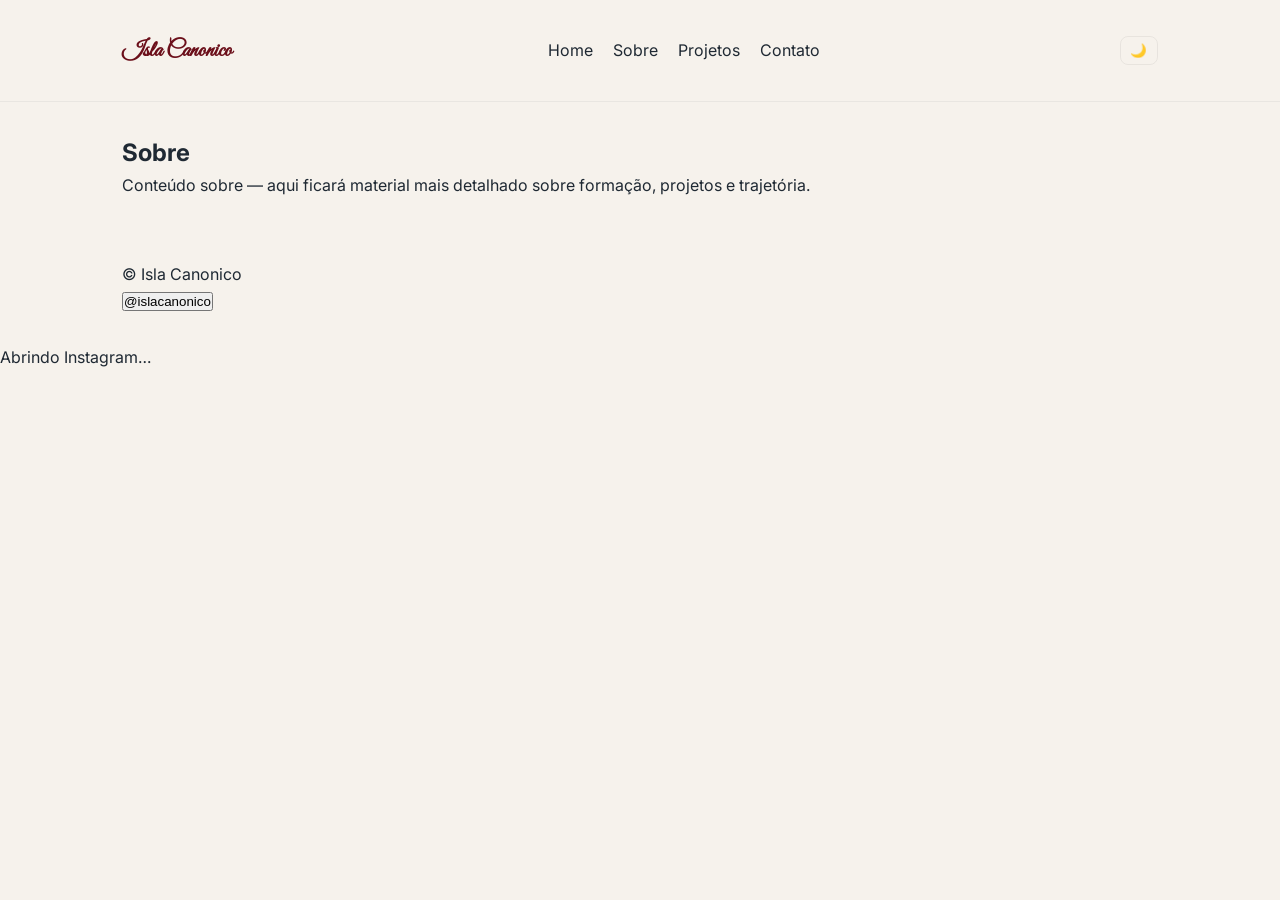
<file: about.html>
<!doctype html>
<html lang="pt-BR">
<head>
  <meta charset="utf-8" />
  <meta name="viewport" content="width=device-width,initial-scale=1" />
  <title>Sobre — Isla Canonico</title>
  <meta name="description" content="Sobre — Isla Canonico" />
  <!-- Google Fonts: Great Vibes (titles) + Parisienne (floating tagline) + Inter (body) -->
  <link rel="preconnect" href="https://fonts.googleapis.com">
  <link rel="preconnect" href="https://fonts.gstatic.com" crossorigin>
  <link href="https://fonts.googleapis.com/css2?family=Great+Vibes&family=Parisienne&family=Inter:wght@300;400;600;700&display=swap" rel="stylesheet">
  <link rel="icon" href="/assets/images/favicon.svg" type="image/svg+xml">
  <link rel="stylesheet" href="css/style.css" />
</head>
<body>
  <header class="site-header site-header--overlay">
    <div class="container">
      <h1 class="logo"><span class="brand-title">Isla Canonico</span></h1>
      <nav class="site-nav">
        <a href="index.html">Home</a>
        <a href="about.html">Sobre</a>
        <a href="projects.html">Projetos</a>
        <a href="contact.html">Contato</a>
      </nav>
      <div class="header-actions">
        <button id="theme-toggle" class="theme-toggle" aria-label="Alternar tema">🌙</button>
      </div>
    </div>
  </header>

  <main>
    <section class="container about-inner">
      <h2>Sobre</h2>
      <p>Conteúdo sobre — aqui ficará material mais detalhado sobre formação, projetos e trajetória.</p>
    </section>

  </main>

  <footer class="site-footer">
    <div class="container footer-inner">
      <div class="footer-left"><p>© Isla Canonico</p></div>
      <div class="footer-right socials">
        <button class="ig-btn" data-username="islacanonico" aria-label="Abrir Instagram de Isla Canonico">@islacanonico</button>
      </div>
    </div>
  </footer>

  <div id="ig-toast" class="ig-toast" aria-hidden="true">Abrindo Instagram…</div>
  <script src="assets/js/ig-open.js"></script>
  <script src="assets/js/theme.js"></script>
</body>
</html>
</file>
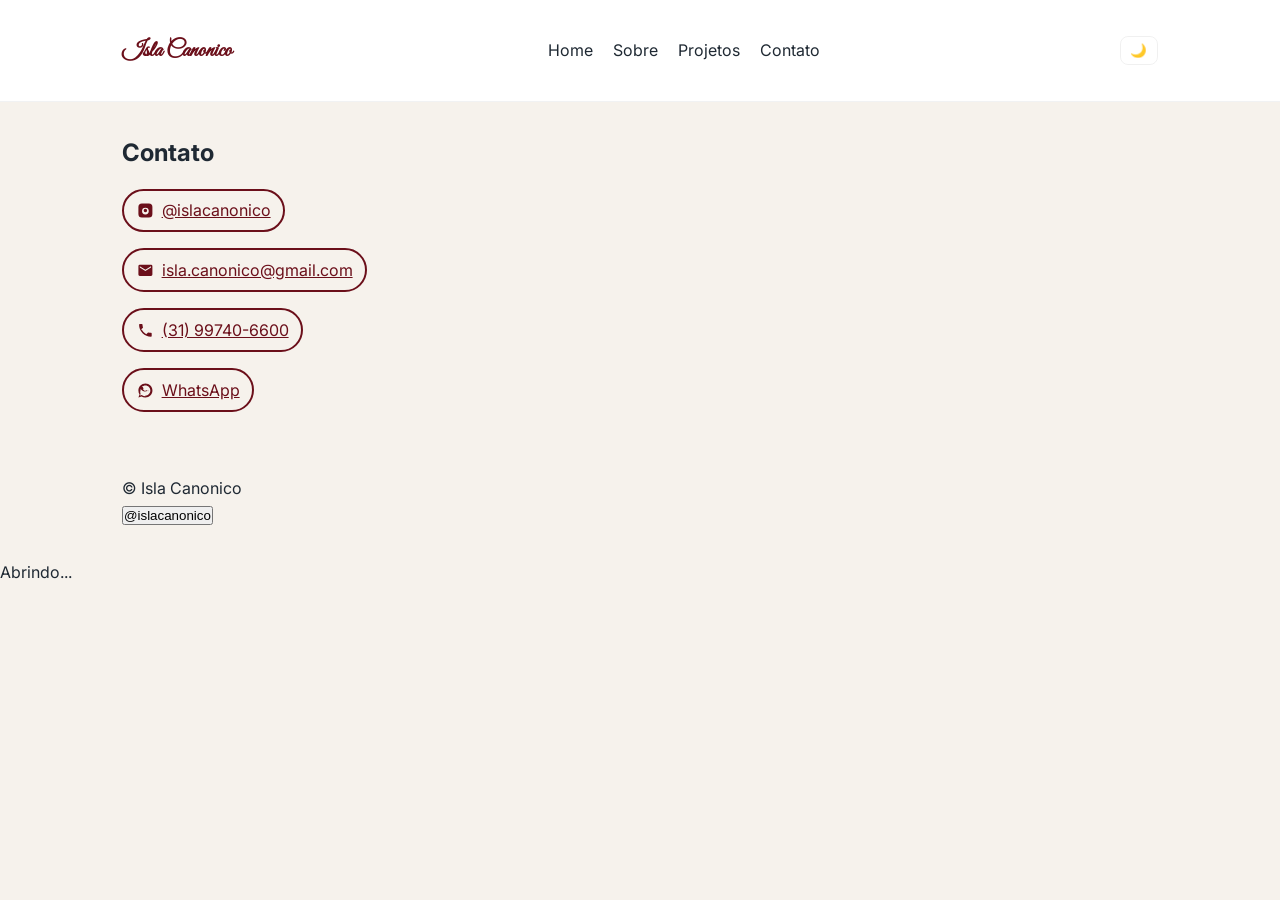
<file: contact.html>
<!doctype html>
<html lang="pt-BR">
<head>
  <meta charset="utf-8" />
  <meta name="viewport" content="width=device-width,initial-scale=1" />
  <title>Contato — Isla Canonico</title>
  <meta name="description" content="Contato — Isla Canonico" />
  <link rel="preconnect" href="https://fonts.googleapis.com">
  <link rel="preconnect" href="https://fonts.gstatic.com" crossorigin>
  <link href="https://fonts.googleapis.com/css2?family=Great+Vibes&family=Inter:wght@300;400;600;700&display=swap" rel="stylesheet">
  <link rel="icon" href="/assets/images/favicon.svg" type="image/svg+xml">
  <link rel="stylesheet" href="css/style.css" />
</head>
<body>
  <header class="site-header">
    <div class="container">
      <h1 class="logo"><span class="brand-title">Isla Canonico</span></h1>
      <nav class="site-nav">
        <a href="index.html">Home</a>
        <a href="about.html">Sobre</a>
        <a href="projects.html">Projetos</a>
        <a href="contact.html">Contato</a>
      </nav>
      <div class="header-actions">
        <button id="theme-toggle" class="theme-toggle" aria-label="Alternar tema">🌙</button>
      </div>
    </div>
  </header>

  <main>
    <section class="container contact-inner">
      <h2>Contato</h2>

      <ul class="contact-list" style="list-style:none;padding:0;margin-top:1rem;display:flex;flex-direction:column;gap:1rem;align-items:flex-start;">
        <li>
          <a class="ig-btn" href="#" data-username="islacanonico" aria-label="Abrir Instagram de Isla Canonico">
            <!-- Instagram icon -->
            <svg aria-hidden="true" focusable="false" viewBox="0 0 24 24" xmlns="http://www.w3.org/2000/svg"><path d="M7 2h10a5 5 0 0 1 5 5v10a5 5 0 0 1-5 5H7a5 5 0 0 1-5-5V7a5 5 0 0 1 5-5zm5 6.2a4.8 4.8 0 1 0 0 9.6 4.8 4.8 0 0 0 0-9.6zm5.2-.9a1.1 1.1 0 1 1 0 2.2 1.1 1.1 0 0 1 0-2.2zM12 9.5a2.5 2.5 0 1 1 0 5 2.5 2.5 0 0 1 0-5z"/></svg>
            <span>@islacanonico</span>
          </a>
        </li>
        <li>
          <a class="ig-btn" href="mailto:isla.canonico@gmail.com" aria-label="Enviar email para Isla Canonico">
            <!-- Envelope icon -->
            <svg aria-hidden="true" focusable="false" viewBox="0 0 24 24" xmlns="http://www.w3.org/2000/svg"><path d="M20 4H4a2 2 0 0 0-2 2v12a2 2 0 0 0 2 2h16a2 2 0 0 0 2-2V6a2 2 0 0 0-2-2zm0 4-8 5-8-5V6l8 5 8-5v2z"/></svg>
            <span>isla.canonico@gmail.com</span>
          </a>
        </li>
        <li>
          <a class="ig-btn" href="tel:+5531997406600" aria-label="Ligar para Isla Canonico">
            <!-- Phone icon -->
            <svg aria-hidden="true" focusable="false" viewBox="0 0 24 24" xmlns="http://www.w3.org/2000/svg"><path d="M6.6 10.8a15.1 15.1 0 0 0 6.6 6.6l2.2-2.2a1 1 0 0 1 1-.3c1.1.4 2.3.6 3.6.6a1 1 0 0 1 1 1V20a1 1 0 0 1-1 1A17 17 0 0 1 3 4a1 1 0 0 1 1-1h2.9a1 1 0 0 1 1 1c0 1.3.2 2.5.6 3.6.1.4 0 .9-.3 1l-2.6 2.2z"/></svg>
            <span>(31) 99740-6600</span>
          </a>
        </li>
        <li>
          <a class="ig-btn" href="https://wa.link/b335ya" aria-label="Abrir WhatsApp para Isla Canonico">
            <!-- WhatsApp icon -->
            <svg aria-hidden="true" focusable="false" viewBox="0 0 24 24" xmlns="http://www.w3.org/2000/svg"><path d="M12.04 2C6.55 2 2 6.48 2 12c0 2.12.61 4.09 1.66 5.74L2 22l4.44-1.37A9.94 9.94 0 0 0 12.04 22C17.53 22 22.07 17.52 22.07 12S17.53 2 12.04 2zm0 18.2c-1.74 0-3.37-.5-4.77-1.37l-.34-.2-2.63.81.83-2.53-.22-.36A7.03 7.03 0 0 1 5 12c0-3.86 3.15-7 7.04-7 3.86 0 7.01 3.14 7.01 7s-3.15 7.2-7.05 7.2zM16 13.1c-.2-.1-1.2-.6-1.4-.7-.2-.1-.3-.1-.5.1-.2.2-.7.7-.9.9-.1.2-.3.2-.5.1-0.5-.2-1.5-.6-2.8-1.7-.6-.5-1-.9-1.1-1.2-.1-.3 0-.4.1-.5.1-.1.2-.3.3-.4.1-.1.1-.3 0-.5-.1-.1-.5-1.2-.7-1.6-.2-.4-.4-.4-.6-.4H7c-.2 0-.5 0-.8.1-.3.1-.6.2-.9.4-.3.2-.4.5-.5.8-.1.3 0 .7.2 1.1.2.4.6 1 1.2 1.6 1 1 2.2 1.7 3.2 2 1 .3 1.6.4 2 0 .4-.4 1.1-1.1 1.4-1.3.3-.2.6-.1.9 0 .3.1 1.2.5 1.4.6.2.1.3.1.4.1.1 0 .3 0 .4-.1.2-.1.6-.4.7-.8s0-.7-.2-.8z"/></svg>
            <span>WhatsApp</span>
          </a>
        </li>
      </ul>

    </section>
  </main>

  <footer class="site-footer">
    <div class="container footer-inner">
      <div class="footer-left"><p>© Isla Canonico</p></div>
      <div class="footer-right socials">
        <button class="ig-btn" data-username="islacanonico" aria-label="Abrir Instagram de Isla Canonico">@islacanonico</button>
      </div>
    </div>
  </footer>

  <div id="ig-toast" class="ig-toast" aria-hidden="true">Abrindo...</div>
  <script src="assets/js/ig-open.js" defer></script>
  <script src="assets/js/theme.js" defer></script>
</body>
</html>
</file>
<file: css/style.css>
/* Global styles for portfolio — paleta bordô, fontes Great Vibes (titles) + Parisienne + Oswald (impact) + Inter (body) */
:root{
  --color-primary:#6B0F1A;        /* bordô principal */
  --color-primary-dark:#4D0A13;
  --color-primary-light:#8E2430;
  --color-accent:#C9A57A;         /* sepia warm */
  --color-sage:#8A9A7F;          /* plaid green (light) */
  --color-plaid-green:#71866E;   /* nova variação do verde extraído do xadrez */
  --color-olive:#6B7A63;
  --color-bg:#F6F2EC;            /* ivory */
  --color-card:#FFFFFF;
  --color-text:#1F2933;          /* charcoal */
  --radius:10px;
  --max-width:1100px;
  --transition:200ms ease;
}
/* dark theme variables (applied when .dark on html or body) */
.dark{
  --color-bg: #0B1113;
  --color-card: #0F1720;
  --color-text: #E8ECEB;
  --color-primary: #8E2430; /* slightly lighter bordô for contrast on dark */
}
*{box-sizing:border-box;margin:0;padding:0}
html,body{height:100%}
body{font-family:Inter,system-ui,Arial,sans-serif;background:var(--color-bg);color:var(--color-text);line-height:1.6;transition:background 220ms ease,color 220ms ease}
.container{max-width:var(--max-width);margin:0 auto;padding:2rem}
.site-header{background:var(--color-card);border-bottom:1px solid rgba(31,41,51,.06);transition:background 220ms ease}
.site-header .container{display:flex;align-items:center;justify-content:space-between}
.logo{font-size:1.15rem}
.brand-title{font-family:'Great Vibes', cursive;font-size:1.45rem;color:var(--color-primary);transition:color 220ms ease}
.site-nav a{margin-left:1rem;color:var(--color-text);text-decoration:none;position:relative;transition:color 180ms ease}
.site-nav a::after{content:'';position:absolute;left:0;bottom:-6px;width:0;height:2px;background:var(--color-primary);transition:width 180ms ease}
.site-nav a:hover::after{width:100%}
.header-actions{display:flex;align-items:center;gap:.6rem}
.theme-toggle{background:transparent;border:1px solid rgba(0,0,0,.06);padding:.35rem .6rem;border-radius:8px;cursor:pointer}
.theme-toggle:hover{transform:translateY(-2px)}
.hero{padding:4rem 0;text-align:left}
.hero-inner{padding:4rem 0}
.hero-left{max-width:54ch}
.hero-title{font-family:'Great Vibes',cursive;font-size:2.35rem;margin-bottom:.25rem;color:var(--color-primary)}
.hero-lead{max-width:58ch;color:rgba(31,41,51,.9);margin-bottom:1rem}
.hero-tagline{font-style:italic;color:var(--color-plaid-green);margin-bottom:1rem;font-weight:600}

/* Impact phrase block (stacked large lines similar to reference) */
.impact-block{margin:1.1rem 0 1.6rem 0}
.impact-line{font-family:'Oswald', Inter, system-ui, Arial, sans-serif; font-weight:700; text-transform:uppercase; letter-spacing:0.06em; line-height:0.95; font-size:clamp(1.05rem, 4vw, 2.6rem); color:var(--color-text); transform:translateY(18px); opacity:0;}
.impact-line.in-view{transform:translateY(0); opacity:1}
.impact-em{color:var(--Color-plaid-green); color:var(--color-plaid-green); font-style:italic; font-weight:700}
.impact-accent{color:var(--color-primary);}

/* Ensure the block doesn't overflow hero or other pages */
.section-bg--home{ 
  /* use webp first (absolute path) and provide a soft ivory overlay so the pattern doesn't overpower text */
  background-image:
    linear-gradient(rgba(246,242,236,0.88), rgba(246,242,236,0.88)),
    url('/assets/images/toile-4.webp');
  background-repeat:repeat;
  background-size:auto;
  background-position:center;
}
.section-bg--about{
  background-image:
    linear-gradient(rgba(246,242,236,0.86), rgba(246,242,236,0.86)),
    url('/assets/images/toile.jpg');
  background-size:cover;
  background-position:center;
}
.site-header--stripe, .site-footer--stripe{
  background-image:
    linear-gradient(rgba(255,255,255,0.92), rgba(255,255,255,0.92)),
    url('assets/images/listras.jpg');
  background-repeat:repeat-x;
  background-size:auto 48px;
  background-position:center;
}

/* Slight overlay header variant for about page */
.site-header--overlay{background:transparent;color:var(--color-text)}

/* New layout: hero two-column */
.hero-inner{display:flex;align-items:center;gap:2rem;padding:4rem 0}
.hero-left{flex:1}
.hero-right{flex:1;text-align:right}

@media (max-width:880px){
  .hero-inner{flex-direction:column;text-align:center}
  .hero-right{text-align:center}
}

@media (max-width:640px){
  .site-header .container{flex-direction:column;gap:.75rem}
  .hero-title{font-size:1.6rem}
  .impact-line{font-size:1rem}
}

/* Accessibility: reduced motion */
@media (prefers-reduced-motion:reduce){
  .btn-primary,.ig-btn,.card{transition:none;transform:none}
}

/* Icons inside .ig-btn and contact list styling */
.ig-btn svg{width:1.05em;height:1.05em;vertical-align:middle;fill:currentColor}
.contact-list a{display:inline-flex;align-items:center;gap:.5rem;padding:.45rem .8rem;border-radius:999px}
.contact-list .ig-btn{border:2px solid var(--color-primary);color:var(--color-primary);background:transparent}
.contact-list .ig-btn:hover{background:var(--color-primary);color:#fff}
</file>
